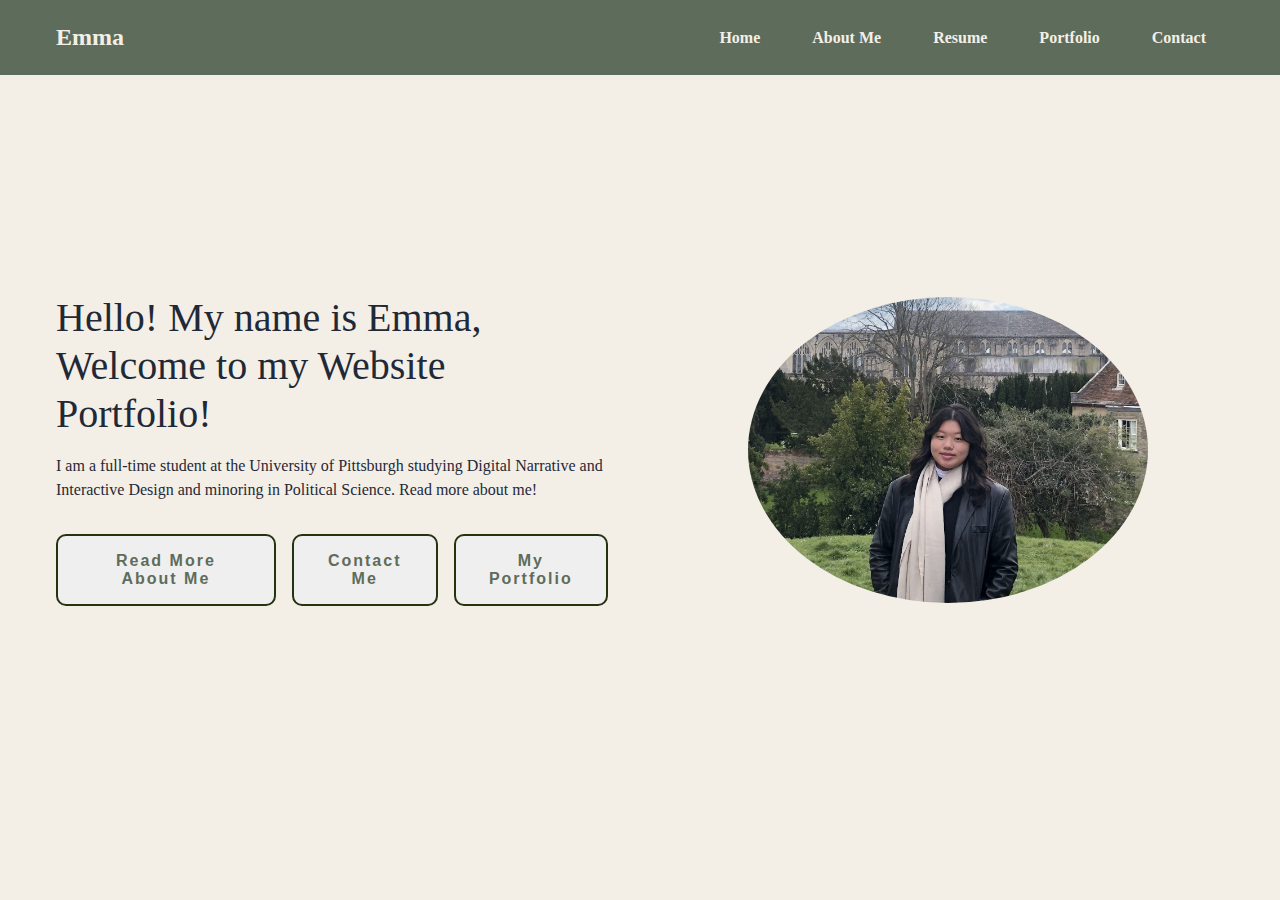
<file: index.html>
<!DOCTYPE html>
<!-- Source: https://github.com/WebDesignMastery/Responsive_Portfolio_10-05-23/blob/main/index.html -->
<html lang='en'>
    <head> 
        <meta charset="UTF-8">
        <meta http-equiv="X-UA-Compatible" content="IE=edge">
        <meta name="viewport" content="width=device-width, initial-scale=1.0">
        <title>Website Portfolio</title>
        <link href="style.css" type="text/css" rel="stylesheet" />
    </head>
        <body>
            <nav><div class="info">
                <div class="logo"><a href="#">Emma</a></div>
                <!-- <label for="check" class="checkbox">
                    <i class="menu"></i>
                </label>
                <input type="checkbox" name="check" id="check"> -->
                <ul>
                    <li><a href="index.html">Home</a></li>
                    <li><a href="about.html">About Me</a></li>
                    <li><a href="resume.html">Resume</a></li>
                    <li><a href="portfolio.html">Portfolio</a></li>
                    <li><a href="contact.html">Contact</a></li>
                </ul>
            </div>
        </nav>
        <section class="section">
            <div class="sectionContainer">
                <div class="content">
                    <h1 class="title">
                        Hello! My name is Emma, Welcome to my Website Portfolio!
                    </h1>
                    <p class="description">
                         I am a full-time student at the University of Pittsburgh studying Digital Narrative and Interactive Design and minoring in Political Science. <a href="about.html">Read more about me!</a>
                    </p>
                    <div class="button">
                        <a href="about.html" class="aboutMe">
                        <button>Read More About Me</button></a>
                        <a href="contact.html" class="contactMe">
                        <button>Contact Me</button></a>
                        <a href="portfolio.html" class="portfolio">
                        <button>My Portfolio</button></a>
                        </div>
                    </div>
                <div class="image">
                    <img src="Images/profile.jpg" alt="profile" />
                </div>
            </div>
        </section>
    </body>
</html>
</file>
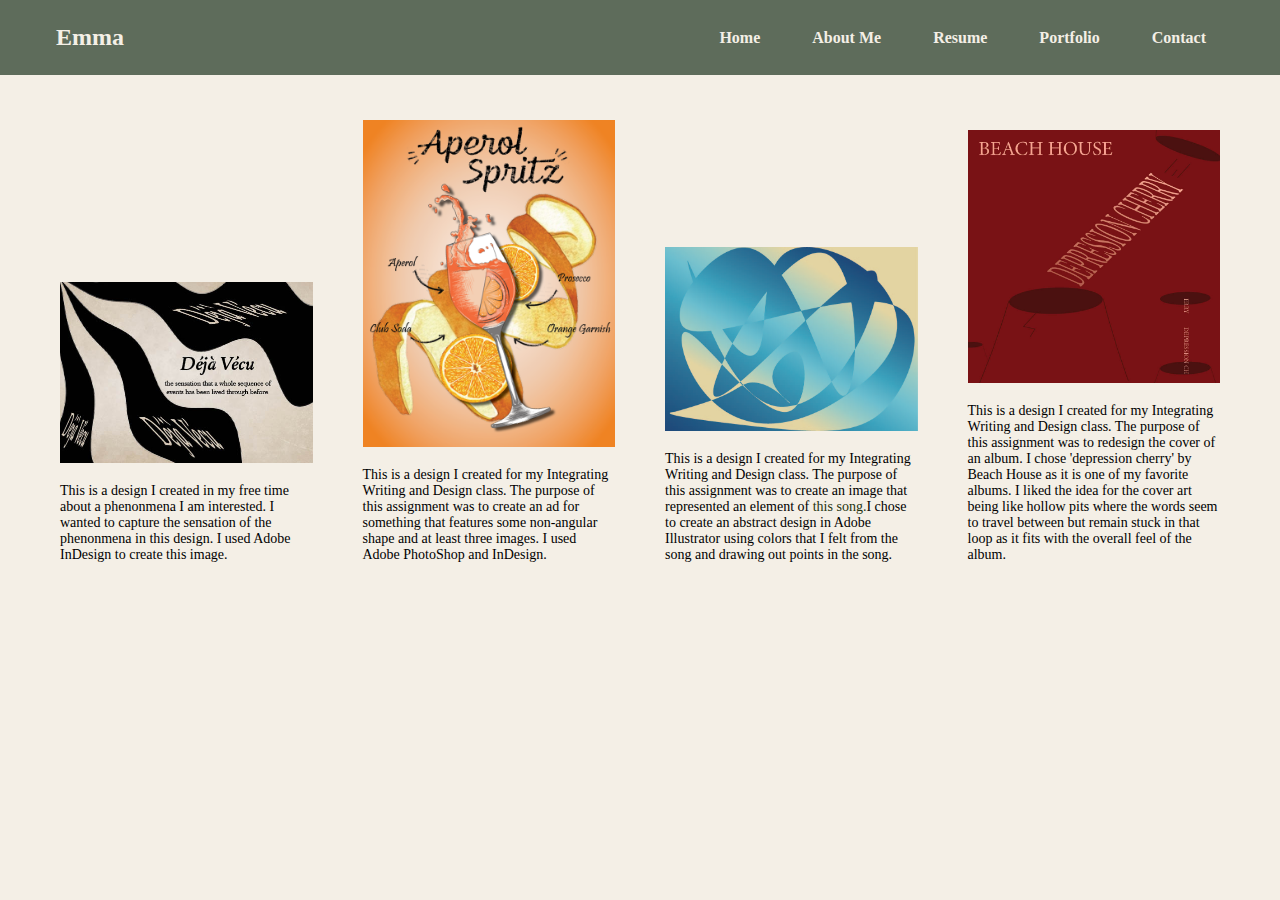
<file: class.html>
<!DOCTYPE html>
<html lang='en'>
    <head>
        <meta charset="UTF-8">
        <meta http-equiv="X-UA-Compatible" content="IE=edge">
        <meta name="viewport" content="width=device-width, initial-scale=1.0">
        <title>Website Portfolio</title>
        <link href="style.css" type="text/css" rel="stylesheet" />
    </head>
        <body>
            <nav><div class="info">
                <div class="logo"><a href="#">Emma</a></div>
                <ul>
                    <li><a href="index.html">Home</a></li>
                    <li><a href="about.html">About Me</a></li>
                    <li><a href="resume.html">Resume</a></li>
                    <li><a href="portfolio.html">Portfolio</a></li>
                    <li><a href="contact.html">Contact</a></li>
                </ul>
            </div>
        </nav>
    <div class="container">
    <div class="designPortfolio">
                <div class="design">
                    <img src="Images/deja.jpg" alt="Image 5">
                    <p>This is a design I created in my free time about a phenonmena I am interested. I wanted to capture the sensation of the phenonmena in this design. I used Adobe InDesign to create this image.</p>
                </div>
                <div class="design">
                    <img src="Images/spritz.png" alt="Image 5">
                    <p>This is a design I created for my Integrating Writing and Design class. The purpose of this assignment was to create an ad for something that features some non-angular shape and at least three images. I used Adobe PhotoShop and InDesign.</p>
                </div>
                <div class="design">
                    <img src="Images/sound.jpg" alt="Image 5">
                    <p>This is a design I created for my Integrating Writing and Design class. The purpose of this assignment was to create an image that represented an element of <a href="https://www.youtube.com/watch?si=kR3G2D2GzLdZgvuY&v=JfWuBNeibNw&feature=youtu.be">this song.</a>I chose to create an abstract design in Adobe Illustrator using colors that I felt from the song and drawing out points in the song.</p>
                </div>
                <div class="design">
                    <img src="Images/album.jpg" alt="Image 5">
                    <p>This is a design I created for my Integrating Writing and Design class. The purpose of this assignment was to redesign the cover of an album. I chose 'depression cherry' by Beach House as it is one of my favorite albums. I liked the idea for the cover art being like hollow pits where the words seem to travel between but remain stuck in that loop as it fits with the overall feel of the album.</p>
            </div>
        </div>
    </body>
</html>
</file>
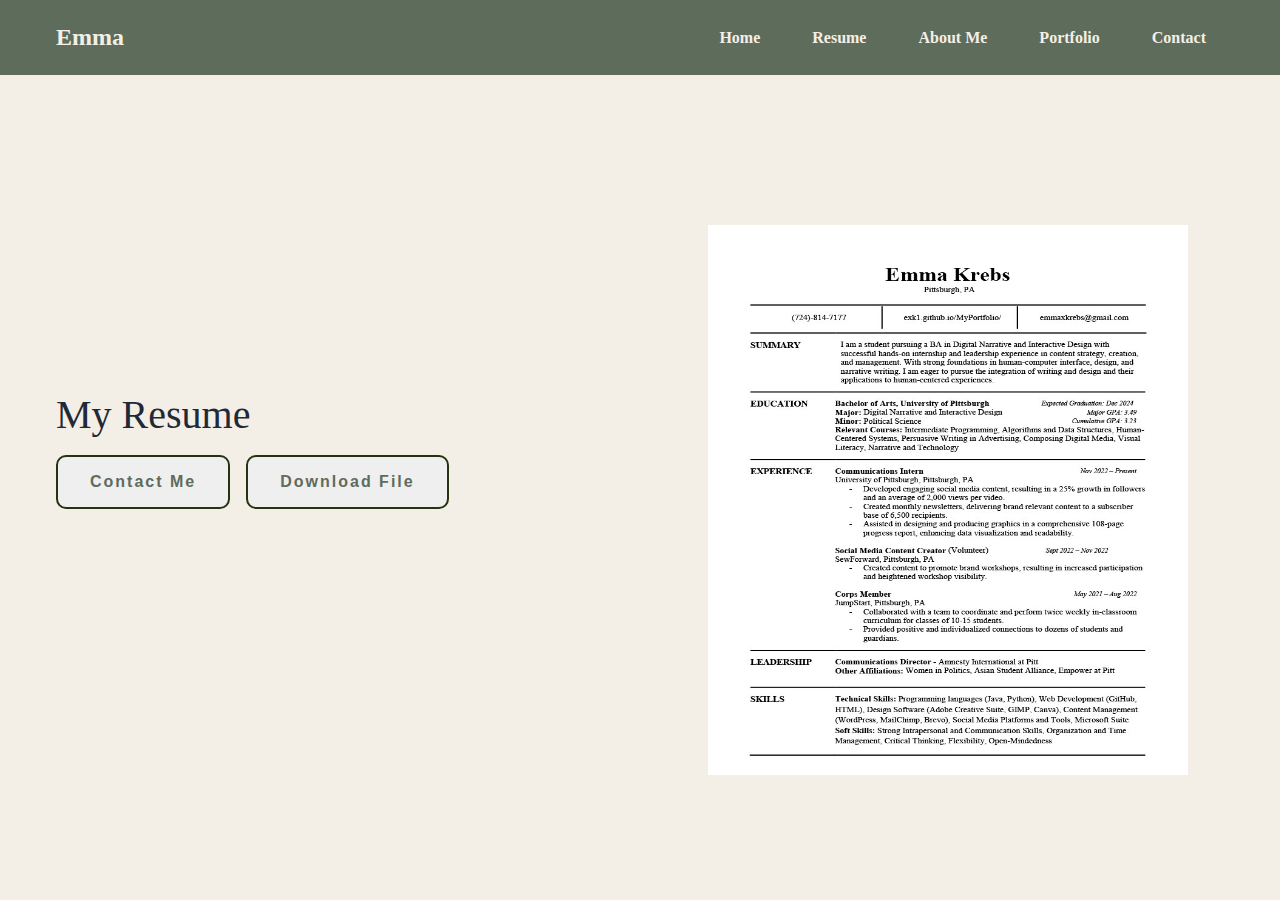
<file: resume.html>
<!-- <!DOCTYPE html>
<html lang='en'>
    <head>
        <meta charset="UTF-8">
        <meta http-equiv="X-UA-Compatible" content="IE=edge">
        <meta name="viewport" content="width=device-width, initial-scale=1.0">
        <title>Website Portfolio</title>
        <link href="style.css" type="text/css" rel="stylesheet" />
    </head>
        <body>
            <nav><div class="info">
                <div class="logo"><a href="#">Emma</a></div>
                <ul>
                    <li><a href="index.html">Home</a></li>
                    <li><a href="resume.html">Resume</a></li>
                    <li><a href="about.html">About Me</a></li>
                    <li><a href="portfolio.html">Portfolio</a></li>
                    <li><a href="contact.html">Contact</a></li>
                </ul>
            </div>
        </nav>
            <section class="section">
                <div class="sectionContainer">
                <div class="content">
                    <h1 class="title">
                        My Resume
                    </h1>
                    <div class="button">
                        <a href="contact.html" class="contactMe">
                        <button>Contact Me</button></a>
                        <a href="EmmaKrebs-Resume.pdf" download="EmmaKrebs-Resume.pdf" class="download">
                        <button>Download File</button>
                        </a>
                        </div>
                    </div>
                <div class="resume">
                    <h2> Emma Krebs </h2>
                    <h3> ABOUT ME </h3>
                    <p> I am a full time student studying Digital Narrative and Interactive Design at the University of Pittsburgh. For over a year I have been the Communications Intern for the University's Office of Sustainability. I previously held the Communications Director Position for the Amnesty International Chapter at my university. </p>
                    <h3>EDUCATION</h3>
                    <h4>University of Pittsburgh - Pittsburgh, Pa <p>Expected Graduation: December 2024</p> </h4>
                    <h4>Major: Bachelor of Arts, Digital Narrative and Interactive Design<br>
Minor: Political Science
<p>Cumulative GPA: 3.23/4.0</p>
Relevant Coursework: <p>Visual Literacy, Human-Centered Systems, Composing Digital Media, Integrating Writing and Design</p></h4>
<h3>WORK EXPERIENCE</h3>
<h4>University of Pittsburgh Office of Sustainability Pittsburgh, Pa <p>Nov 2022 – Present</p></h4>

                </div>
            </div>
        </section>
    </body>
</html> -->
<!DOCTYPE html>
<html lang='en'>
<head>
    <meta charset="UTF-8">
    <meta http-equiv="X-UA-Compatible" content="IE=edge">
    <meta name="viewport" content="width=device-width, initial-scale=1.0">
    <title>Emma Krebs - Resume</title>
    <link href="style.css" type="text/css" rel="stylesheet" />
</head>
<body>
    <nav>
        <div class="info">
            <div class="logo">
                <a href="#">Emma</a>
            </div>
            <ul>
                <li><a href="index.html">Home</a></li>
                <li><a href="resume.html">Resume</a></li>
                <li><a href="about.html">About Me</a></li>
                <li><a href="portfolio.html">Portfolio</a></li>
                <li><a href="contact.html">Contact</a></li>
            </ul>
        </div>
    </nav>
    <section class="section">
        <div class="sectionContainer">
            <div class="content">
                <h1 class="title">My Resume</h1>
                <div class="button">
                    <a href="contact.html" class="contactMe">
                        <button>Contact Me</button>
                    </a>
                    <a href="Krebs Emma Resume.pdf" download="Krebs Emma Resume.pdf" class="download">
                        <button>Download File</button>
                    </a>
                </div>
            </div>
            <div class="resume">
                <img src="Images/myresume.jpg" alt="Resume"/> 
            </div>
        </section>
    </body>
</html>
</file>
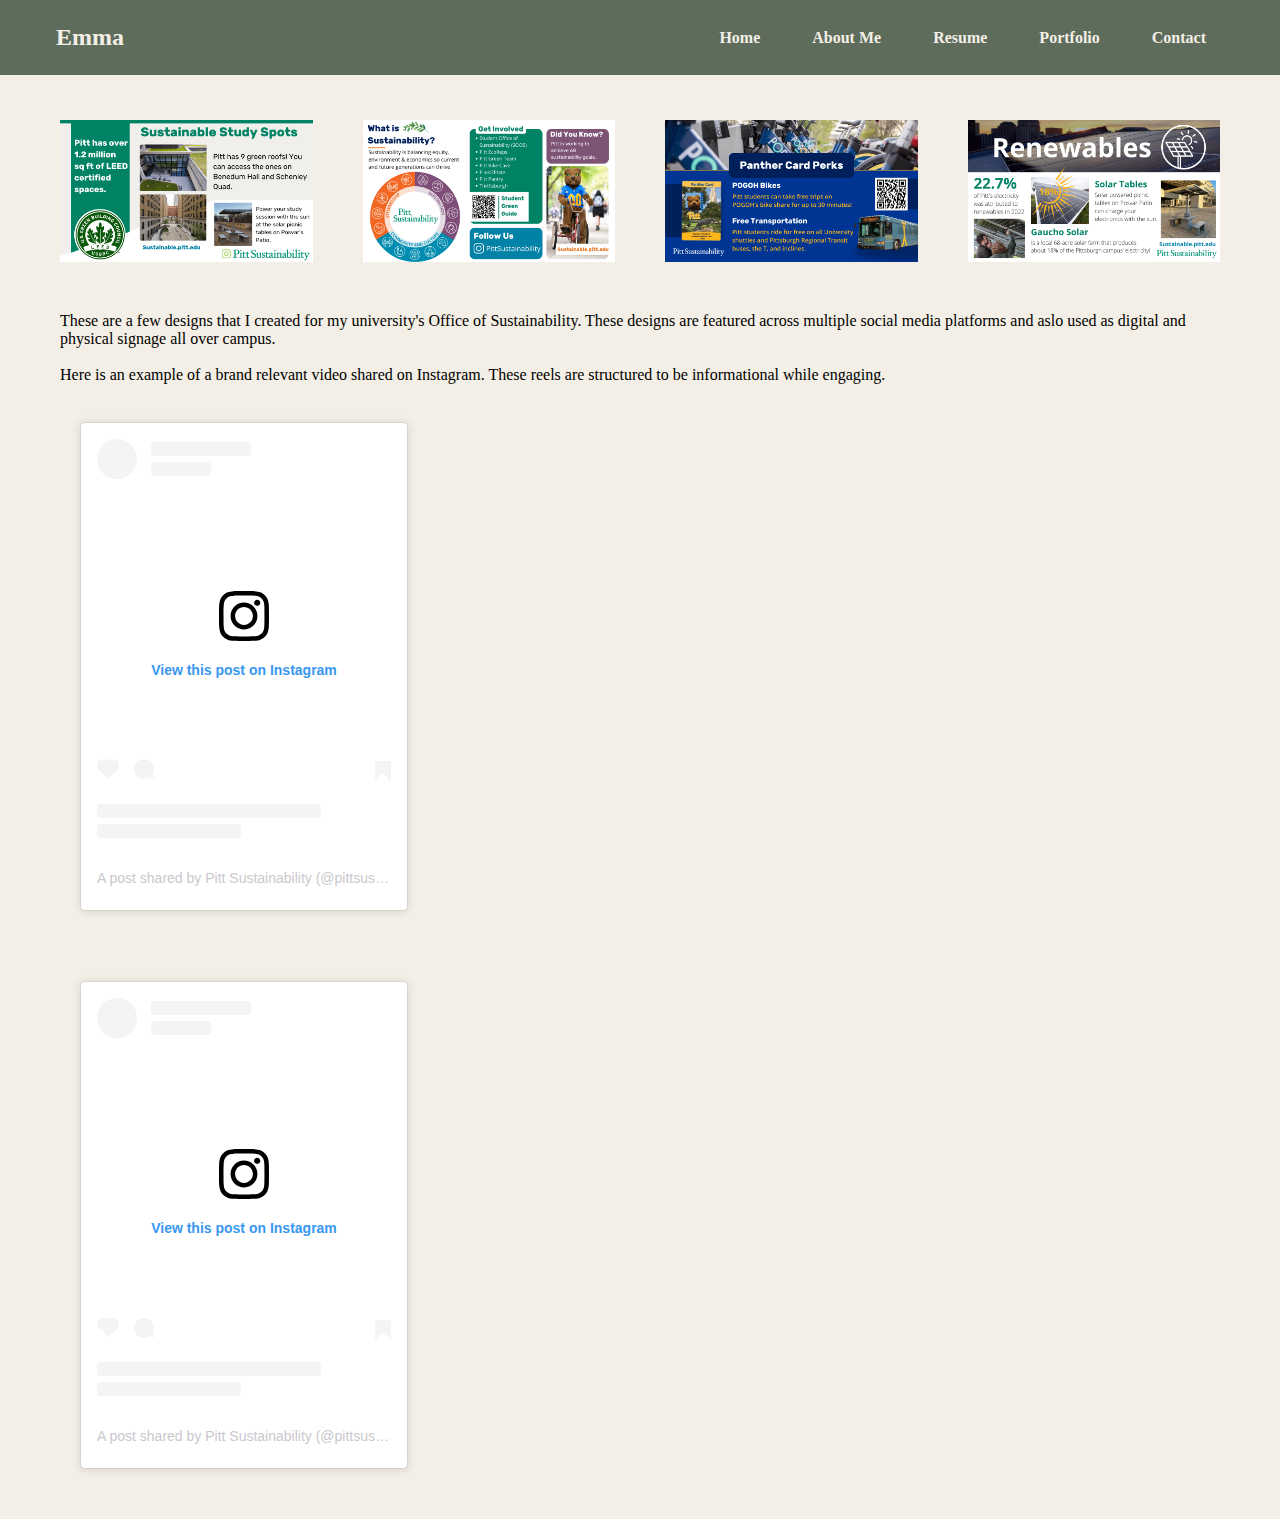
<file: social.html>
<!DOCTYPE html>
<html lang='en'>
    <head>
        <meta charset="UTF-8">
        <meta http-equiv="X-UA-Compatible" content="IE=edge">
        <meta name="viewport" content="width=device-width, initial-scale=1.0">
        <title>Website Portfolio</title>
        <link href="style.css" type="text/css" rel="stylesheet" />
    </head>
        <body>
            <nav><div class="info">
                <div class="logo"><a href="#">Emma</a></div>
                <ul>
                    <li><a href="index.html">Home</a></li>
                    <li><a href="about.html">About Me</a></li>
                    <li><a href="resume.html">Resume</a></li>
                    <li><a href="portfolio.html">Portfolio</a></li>
                    <li><a href="contact.html">Contact</a></li>
                </ul>
            </div>
        </nav>
         <div class="container">
    <div class="designPortfolio">
                <div class="design">
                    <img src="Images/spaces.png" alt="Image 5">
                </div>
                <div class="design">
                    <img src="Images/involved.png" alt="Image 5">
                </div>
                <div class="design">
                    <img src="Images/panther.png" alt="Image 5">
                </div>
                <div class="design">
                    <img src="Images/renewables.png" alt="Image 5">
            </div>
        </div>
        <p>These are a few designs that I created for my university's Office of Sustainability. These designs are featured across multiple social media platforms and aslo used as digital and physical signage all over campus.<br><br> Here is an example of a brand relevant video shared on Instagram. These reels are structured to be informational while engaging.<br><br></p>

        <div class="container">
            <div class="designPortfolio">
                <div class="design">
    <blockquote class="instagram-media" data-instgrm-captioned data-instgrm-permalink="https://www.instagram.com/reel/CxdxNXIvrEj/?utm_source=ig_embed&amp;utm_campaign=loading" data-instgrm-version="14" style=" background:#FFF; border:0; border-radius:3px; box-shadow:0 0 1px 0 rgba(0,0,0,0.5),0 1px 10px 0 rgba(0,0,0,0.15); margin: 1px; max-width:326px; min-width:326px; padding:0; width:99.375%; width:-webkit-calc(100% - 2px); width:calc(100% - 2px);"><div style="padding:16px;"> <a href="https://www.instagram.com/reel/CxdxNXIvrEj/?utm_source=ig_embed&amp;utm_campaign=loading" style=" background:#FFFFFF; line-height:0; padding:0 0; text-align:center; text-decoration:none; width:100%;" target="_blank"> <div style=" display: flex; flex-direction: row; align-items: center;"> <div style="background-color: #F4F4F4; border-radius: 50%; flex-grow: 0; height: 40px; margin-right: 14px; width: 40px;"></div> <div style="display: flex; flex-direction: column; flex-grow: 1; justify-content: center;"> <div style=" background-color: #F4F4F4; border-radius: 4px; flex-grow: 0; height: 14px; margin-bottom: 6px; width: 100px;"></div> <div style=" background-color: #F4F4F4; border-radius: 4px; flex-grow: 0; height: 14px; width: 60px;"></div></div></div><div style="padding: 19% 0;"></div> <div style="display:block; height:50px; margin:0 auto 12px; width:50px;"><svg width="50px" height="50px" viewBox="0 0 60 60" version="1.1" xmlns="https://www.w3.org/2000/svg" xmlns:xlink="https://www.w3.org/1999/xlink"><g stroke="none" stroke-width="1" fill="none" fill-rule="evenodd"><g transform="translate(-511.000000, -20.000000)" fill="#000000"><g><path d="M556.869,30.41 C554.814,30.41 553.148,32.076 553.148,34.131 C553.148,36.186 554.814,37.852 556.869,37.852 C558.924,37.852 560.59,36.186 560.59,34.131 C560.59,32.076 558.924,30.41 556.869,30.41 M541,60.657 C535.114,60.657 530.342,55.887 530.342,50 C530.342,44.114 535.114,39.342 541,39.342 C546.887,39.342 551.658,44.114 551.658,50 C551.658,55.887 546.887,60.657 541,60.657 M541,33.886 C532.1,33.886 524.886,41.1 524.886,50 C524.886,58.899 532.1,66.113 541,66.113 C549.9,66.113 557.115,58.899 557.115,50 C557.115,41.1 549.9,33.886 541,33.886 M565.378,62.101 C565.244,65.022 564.756,66.606 564.346,67.663 C563.803,69.06 563.154,70.057 562.106,71.106 C561.058,72.155 560.06,72.803 558.662,73.347 C557.607,73.757 556.021,74.244 553.102,74.378 C549.944,74.521 548.997,74.552 541,74.552 C533.003,74.552 532.056,74.521 528.898,74.378 C525.979,74.244 524.393,73.757 523.338,73.347 C521.94,72.803 520.942,72.155 519.894,71.106 C518.846,70.057 518.197,69.06 517.654,67.663 C517.244,66.606 516.755,65.022 516.623,62.101 C516.479,58.943 516.448,57.996 516.448,50 C516.448,42.003 516.479,41.056 516.623,37.899 C516.755,34.978 517.244,33.391 517.654,32.338 C518.197,30.938 518.846,29.942 519.894,28.894 C520.942,27.846 521.94,27.196 523.338,26.654 C524.393,26.244 525.979,25.756 528.898,25.623 C532.057,25.479 533.004,25.448 541,25.448 C548.997,25.448 549.943,25.479 553.102,25.623 C556.021,25.756 557.607,26.244 558.662,26.654 C560.06,27.196 561.058,27.846 562.106,28.894 C563.154,29.942 563.803,30.938 564.346,32.338 C564.756,33.391 565.244,34.978 565.378,37.899 C565.522,41.056 565.552,42.003 565.552,50 C565.552,57.996 565.522,58.943 565.378,62.101 M570.82,37.631 C570.674,34.438 570.167,32.258 569.425,30.349 C568.659,28.377 567.633,26.702 565.965,25.035 C564.297,23.368 562.623,22.342 560.652,21.575 C558.743,20.834 556.562,20.326 553.369,20.18 C550.169,20.033 549.148,20 541,20 C532.853,20 531.831,20.033 528.631,20.18 C525.438,20.326 523.257,20.834 521.349,21.575 C519.376,22.342 517.703,23.368 516.035,25.035 C514.368,26.702 513.342,28.377 512.574,30.349 C511.834,32.258 511.326,34.438 511.181,37.631 C511.035,40.831 511,41.851 511,50 C511,58.147 511.035,59.17 511.181,62.369 C511.326,65.562 511.834,67.743 512.574,69.651 C513.342,71.625 514.368,73.296 516.035,74.965 C517.703,76.634 519.376,77.658 521.349,78.425 C523.257,79.167 525.438,79.673 528.631,79.82 C531.831,79.965 532.853,80.001 541,80.001 C549.148,80.001 550.169,79.965 553.369,79.82 C556.562,79.673 558.743,79.167 560.652,78.425 C562.623,77.658 564.297,76.634 565.965,74.965 C567.633,73.296 568.659,71.625 569.425,69.651 C570.167,67.743 570.674,65.562 570.82,62.369 C570.966,59.17 571,58.147 571,50 C571,41.851 570.966,40.831 570.82,37.631"></path></g></g></g></svg></div><div style="padding-top: 8px;"> <div style=" color:#3897f0; font-family:Arial,sans-serif; font-size:14px; font-style:normal; font-weight:550; line-height:18px;">View this post on Instagram</div></div><div style="padding: 12.5% 0;"></div> <div style="display: flex; flex-direction: row; margin-bottom: 14px; align-items: center;"><div> <div style="background-color: #F4F4F4; border-radius: 50%; height: 12.5px; width: 12.5px; transform: translateX(0px) translateY(7px);"></div> <div style="background-color: #F4F4F4; height: 12.5px; transform: rotate(-45deg) translateX(3px) translateY(1px); width: 12.5px; flex-grow: 0; margin-right: 14px; margin-left: 2px;"></div> <div style="background-color: #F4F4F4; border-radius: 50%; height: 12.5px; width: 12.5px; transform: translateX(9px) translateY(-18px);"></div></div><div style="margin-left: 8px;"> <div style=" background-color: #F4F4F4; border-radius: 50%; flex-grow: 0; height: 20px; width: 20px;"></div> <div style=" width: 0; height: 0; border-top: 2px solid transparent; border-left: 6px solid #f4f4f4; border-bottom: 2px solid transparent; transform: translateX(16px) translateY(-4px) rotate(30deg)"></div></div><div style="margin-left: auto;"> <div style=" width: 0px; border-top: 8px solid #F4F4F4; border-right: 8px solid transparent; transform: translateY(16px);"></div> <div style=" background-color: #F4F4F4; flex-grow: 0; height: 12px; width: 16px; transform: translateY(-4px);"></div> <div style=" width: 0; height: 0; border-top: 8px solid #F4F4F4; border-left: 8px solid transparent; transform: translateY(-4px) translateX(8px);"></div></div></div> <div style="display: flex; flex-direction: column; flex-grow: 1; justify-content: center; margin-bottom: 24px;"> <div style=" background-color: #F4F4F4; border-radius: 4px; flex-grow: 0; height: 14px; margin-bottom: 6px; width: 224px;"></div> <div style=" background-color: #F4F4F4; border-radius: 4px; flex-grow: 0; height: 14px; width: 144px;"></div></div></a><p style=" color:#c9c8cd; font-family:Arial,sans-serif; font-size:14px; line-height:17px; margin-bottom:0; margin-top:8px; overflow:hidden; padding:8px 0 7px; text-align:center; text-overflow:ellipsis; white-space:nowrap;"><a href="https://www.instagram.com/reel/CxdxNXIvrEj/?utm_source=ig_embed&amp;utm_campaign=loading" style=" color:#c9c8cd; font-family:Arial,sans-serif; font-size:14px; font-style:normal; font-weight:normal; line-height:17px; text-decoration:none;" target="_blank">A post shared by Pitt Sustainability (@pittsustainability)</a></p></div></blockquote> <script async src="//www.instagram.com/embed.js"></script>
</div>
</div>
<div class="designPortfolio">
    <div class="design">
    <blockquote class="instagram-media" data-instgrm-captioned data-instgrm-permalink="https://www.instagram.com/reel/CwfYlwLNbXa/?utm_source=ig_embed&amp;utm_campaign=loading" data-instgrm-version="14" style=" background:#FFF; border:0; border-radius:3px; box-shadow:0 0 1px 0 rgba(0,0,0,0.5),0 1px 10px 0 rgba(0,0,0,0.15); margin: 1px; max-width:326px; min-width:326px; padding:0; width:99.375%; width:-webkit-calc(100% - 2px); width:calc(100% - 2px);"><div style="padding:16px;"> <a href="https://www.instagram.com/reel/CwfYlwLNbXa/?utm_source=ig_embed&amp;utm_campaign=loading" style=" background:#FFFFFF; line-height:0; padding:0 0; text-align:center; text-decoration:none; width:100%;" target="_blank"> <div style=" display: flex; flex-direction: row; align-items: center;"> <div style="background-color: #F4F4F4; border-radius: 50%; flex-grow: 0; height: 40px; margin-right: 14px; width: 40px;"></div> <div style="display: flex; flex-direction: column; flex-grow: 1; justify-content: center;"> <div style=" background-color: #F4F4F4; border-radius: 4px; flex-grow: 0; height: 14px; margin-bottom: 6px; width: 100px;"></div> <div style=" background-color: #F4F4F4; border-radius: 4px; flex-grow: 0; height: 14px; width: 60px;"></div></div></div><div style="padding: 19% 0;"></div> <div style="display:block; height:50px; margin:0 auto 12px; width:50px;"><svg width="50px" height="50px" viewBox="0 0 60 60" version="1.1" xmlns="https://www.w3.org/2000/svg" xmlns:xlink="https://www.w3.org/1999/xlink"><g stroke="none" stroke-width="1" fill="none" fill-rule="evenodd"><g transform="translate(-511.000000, -20.000000)" fill="#000000"><g><path d="M556.869,30.41 C554.814,30.41 553.148,32.076 553.148,34.131 C553.148,36.186 554.814,37.852 556.869,37.852 C558.924,37.852 560.59,36.186 560.59,34.131 C560.59,32.076 558.924,30.41 556.869,30.41 M541,60.657 C535.114,60.657 530.342,55.887 530.342,50 C530.342,44.114 535.114,39.342 541,39.342 C546.887,39.342 551.658,44.114 551.658,50 C551.658,55.887 546.887,60.657 541,60.657 M541,33.886 C532.1,33.886 524.886,41.1 524.886,50 C524.886,58.899 532.1,66.113 541,66.113 C549.9,66.113 557.115,58.899 557.115,50 C557.115,41.1 549.9,33.886 541,33.886 M565.378,62.101 C565.244,65.022 564.756,66.606 564.346,67.663 C563.803,69.06 563.154,70.057 562.106,71.106 C561.058,72.155 560.06,72.803 558.662,73.347 C557.607,73.757 556.021,74.244 553.102,74.378 C549.944,74.521 548.997,74.552 541,74.552 C533.003,74.552 532.056,74.521 528.898,74.378 C525.979,74.244 524.393,73.757 523.338,73.347 C521.94,72.803 520.942,72.155 519.894,71.106 C518.846,70.057 518.197,69.06 517.654,67.663 C517.244,66.606 516.755,65.022 516.623,62.101 C516.479,58.943 516.448,57.996 516.448,50 C516.448,42.003 516.479,41.056 516.623,37.899 C516.755,34.978 517.244,33.391 517.654,32.338 C518.197,30.938 518.846,29.942 519.894,28.894 C520.942,27.846 521.94,27.196 523.338,26.654 C524.393,26.244 525.979,25.756 528.898,25.623 C532.057,25.479 533.004,25.448 541,25.448 C548.997,25.448 549.943,25.479 553.102,25.623 C556.021,25.756 557.607,26.244 558.662,26.654 C560.06,27.196 561.058,27.846 562.106,28.894 C563.154,29.942 563.803,30.938 564.346,32.338 C564.756,33.391 565.244,34.978 565.378,37.899 C565.522,41.056 565.552,42.003 565.552,50 C565.552,57.996 565.522,58.943 565.378,62.101 M570.82,37.631 C570.674,34.438 570.167,32.258 569.425,30.349 C568.659,28.377 567.633,26.702 565.965,25.035 C564.297,23.368 562.623,22.342 560.652,21.575 C558.743,20.834 556.562,20.326 553.369,20.18 C550.169,20.033 549.148,20 541,20 C532.853,20 531.831,20.033 528.631,20.18 C525.438,20.326 523.257,20.834 521.349,21.575 C519.376,22.342 517.703,23.368 516.035,25.035 C514.368,26.702 513.342,28.377 512.574,30.349 C511.834,32.258 511.326,34.438 511.181,37.631 C511.035,40.831 511,41.851 511,50 C511,58.147 511.035,59.17 511.181,62.369 C511.326,65.562 511.834,67.743 512.574,69.651 C513.342,71.625 514.368,73.296 516.035,74.965 C517.703,76.634 519.376,77.658 521.349,78.425 C523.257,79.167 525.438,79.673 528.631,79.82 C531.831,79.965 532.853,80.001 541,80.001 C549.148,80.001 550.169,79.965 553.369,79.82 C556.562,79.673 558.743,79.167 560.652,78.425 C562.623,77.658 564.297,76.634 565.965,74.965 C567.633,73.296 568.659,71.625 569.425,69.651 C570.167,67.743 570.674,65.562 570.82,62.369 C570.966,59.17 571,58.147 571,50 C571,41.851 570.966,40.831 570.82,37.631"></path></g></g></g></svg></div><div style="padding-top: 8px;"> <div style=" color:#3897f0; font-family:Arial,sans-serif; font-size:14px; font-style:normal; font-weight:550; line-height:18px;">View this post on Instagram</div></div><div style="padding: 12.5% 0;"></div> <div style="display: flex; flex-direction: row; margin-bottom: 14px; align-items: center;"><div> <div style="background-color: #F4F4F4; border-radius: 50%; height: 12.5px; width: 12.5px; transform: translateX(0px) translateY(7px);"></div> <div style="background-color: #F4F4F4; height: 12.5px; transform: rotate(-45deg) translateX(3px) translateY(1px); width: 12.5px; flex-grow: 0; margin-right: 14px; margin-left: 2px;"></div> <div style="background-color: #F4F4F4; border-radius: 50%; height: 12.5px; width: 12.5px; transform: translateX(9px) translateY(-18px);"></div></div><div style="margin-left: 8px;"> <div style=" background-color: #F4F4F4; border-radius: 50%; flex-grow: 0; height: 20px; width: 20px;"></div> <div style=" width: 0; height: 0; border-top: 2px solid transparent; border-left: 6px solid #f4f4f4; border-bottom: 2px solid transparent; transform: translateX(16px) translateY(-4px) rotate(30deg)"></div></div><div style="margin-left: auto;"> <div style=" width: 0px; border-top: 8px solid #F4F4F4; border-right: 8px solid transparent; transform: translateY(16px);"></div> <div style=" background-color: #F4F4F4; flex-grow: 0; height: 12px; width: 16px; transform: translateY(-4px);"></div> <div style=" width: 0; height: 0; border-top: 8px solid #F4F4F4; border-left: 8px solid transparent; transform: translateY(-4px) translateX(8px);"></div></div></div> <div style="display: flex; flex-direction: column; flex-grow: 1; justify-content: center; margin-bottom: 24px;"> <div style=" background-color: #F4F4F4; border-radius: 4px; flex-grow: 0; height: 14px; margin-bottom: 6px; width: 224px;"></div> <div style=" background-color: #F4F4F4; border-radius: 4px; flex-grow: 0; height: 14px; width: 144px;"></div></div></a><p style=" color:#c9c8cd; font-family:Arial,sans-serif; font-size:14px; line-height:17px; margin-bottom:0; margin-top:8px; overflow:hidden; padding:8px 0 7px; text-align:center; text-overflow:ellipsis; white-space:nowrap;"><a href="https://www.instagram.com/reel/CwfYlwLNbXa/?utm_source=ig_embed&amp;utm_campaign=loading" style=" color:#c9c8cd; font-family:Arial,sans-serif; font-size:14px; font-style:normal; font-weight:normal; line-height:17px; text-decoration:none;" target="_blank">A post shared by Pitt Sustainability (@pittsustainability)</a></p></div></blockquote> <script async src="//www.instagram.com/embed.js"></script>
        </div>
    </div>
    </div>
    </body>
</html>
</file>
<file: style.css>
:root {
  --max-width: 1200px;
}

/* Common Styles */
* {
  padding: 0;
  margin: 0;
  box-sizing: border-box;
}

a {
  text-decoration: none;
}

/* Body */
body {
  background-color: #f4efe6;
}

/* Navigation */
nav {
  width: 100%;
  position: fixed;
  top: 0;
  left: 0;
  background-color: #5e6c5b;
  z-index: 99;
}

.info {
  max-width: var(--max-width);
  margin: auto;
  padding: 1.5rem 1rem;
  display: flex;
  align-items: center;
  justify-content: space-between;
}

nav .logo a {
  font-size: 1.5rem;
  font-weight: 600;
  color: #f4efe6;
  transition: 0.3s;
}

nav .logo a:hover {
  color: #25330f;
}

nav .checkbox {
  display: none;
}

nav input {
  display: none;
}

nav .checkbox i {
  font-size: 2rem;
  color: #4B3F72;
  cursor: pointer;
}

ul {
  display: flex;
  align-items: center;
  gap: 1rem;
  list-style: none;
  transition: left 0.3s;
}

ul li a {
  padding: 0.5rem 1rem;
  border: 2px solid transparent;
  text-decoration: none;
  font-weight: 600;
  color: #f4efe6;
  transition: 0.3s;
}

ul li a:hover {
  border-bottom-color: #fefcf6;
  color: #fefcf6;
}

/* Sections */
.section {
  background-color: #f4efe6;
}

.sectionContainer {
  min-height: 100vh;
  max-width: var(--max-width);
  margin: auto;
  padding: 1rem;
  display: grid;
  grid-template-columns: repeat(2, 1fr);
  gap: 4rem;
}

/* Content */
.content {
  display: flex;
  flex-direction: column;
  justify-content: center;
}

.title, .ptitle {
  font-size: 2.5rem;
  font-weight: 400;
  line-height: 3rem;
  color: #1f2937;
  margin-bottom: 1rem;
}

.description {
  line-height: 1.5rem;
  color: #1f2937;
  margin-bottom: 2rem;
}

.description a {
  color: #1f2937;
  transition: 0.3s;
}

.description:hover a {
  color: #d6e0e2;
}

.button {
  display: flex;
  gap: 1rem;
}

.button button {
  font-size: 1rem;
  font-weight: 600;
  letter-spacing: 2px;
  padding: 1rem 2rem;
  outline: none;
  border: 2px solid #25330f;
  border-radius: 10px;
  transition: 0.3s;
  cursor: pointer;
}

/* Specific Sections */
.contactMe button,
.portfolio button,
.aboutMe button,
.download button {
  color: #5e6c5b;
}

.contactMe:hover button,
.portfolio:hover button,
.aboutMe:hover button,
.download:hover button {
  background-color: #25330f;
  color: #faf5ff;
}

/* Image */
.image {
  display: grid;
  place-items: center;
}

.image img {
  width: min(25rem, 90%);
  border-radius: 100%;
}

/* Resume Section */
.resume {
  display: grid;
  place-items: center;
}

.resume img {
  width: min(30rem, 95%);
}

@media (min-width: 750px) {
  .resume img {
    height: 550px;
    margin-top: 100px;
  }
}

@media (max-width: 750px) {
  nav .checkbox {
    display: block;
  }

  ul {
    position: absolute;
    width: 100%;
    height: calc(100vh - 85px);
    left: -100%;
    top: 85px;
    background-color: #faf5ff;
    justify-content: left;
    gap: 3rem;
  }

  nav #check:checked ~ ul {
    left: 0;
  }

  ul li a {
    font-size: 1.25rem;
  }

  .sectionContainer {
    padding: 10rem 1rem 5rem 1rem;
    text-align: left;
    grid-template-columns: repeat(1, 1fr);
  }

  .image {
    grid-area: 1/1/2/2;
  }

  .button {
    margin: auto;
  }

  .resume {
    grid-area: 1/1/2/2;
  }
}

/* Gallery*/
.Gallery{
  width: 80%;
  margin: auto;
  text-align: center;
  padding-top: 50px;
  padding-bottom: 50px;
  padding-left: 100px;
  padding-right: 100px;
  background-color: #5e6c5b;
  border-radius: 10px;
}
.Gallery h1{
  color: #ffffff;
}
.Gallery-col{
  flex-basis: 32%;
  border-radius: 10px;
  margin-bottom: 30px;
  position:relative;
  overflow: hidden;
  cursor: pointer;
}
.Gallery-col img{
  width: 100%;
  display: block;
}
.layer{
  background: transparent;
  height: 100%;
  width: 100%;
  position: absolute;
  top: 0;
  left: 0;
  transition: 0.5s;
}
.layer:hover{
  background: #25330f;
}
.layer h3{
  width: 100%;
  font-weight: 500;
  font-size: 20px;
  bottom: 0;
  left: 50%;
  transform: translateX(-50%);
  position: absolute;
  opacity: 0;
  transition: 0.5s;
}
.layer:hover h3{
  bottom: 49%;
  opacity: 1;
}
.row{
  margin: 5%;
  display: flex;
  justify-content: space-between;
}
.layer a{
  width: 100%;
  font-weight: 500;
  color: #ffffff;
  font-size: 20px;
  bottom: 0;
  left: 50%;
  transform: translateX(-50%);
  position: absolute;
  opacity: 0;
  transition: 0.5s;
  text-decoration: none;
}
.layer:hover a{
  bottom: 49%;
  opacity: 1;
}

/* About Section */
.aboutSection {
  min-height: 100vh;
  max-width: var(--max-width);
  margin: auto;
  padding: 1rem;
  display: grid;
  grid-template-columns: repeat(1, 1fr);
  gap: 4rem;
}

.aboutContent {
  display: flex;
  flex-direction: column;
  justify-content: center;
  margin-top: 100px;
}

.titleC {
  font-size: 2.5rem;
  font-weight: 400;
  line-height: 3rem;
  color: #1f2937;
  margin-bottom: 1rem;
}

.descriptionC {
  line-height: 1.5rem;
  color: #1f2937;
  margin-bottom: 2rem;
}

/* Contact Section */
.contactPage {
  display: grid;
  grid-template-columns: 1fr 1fr;
  gap: 2rem;
  margin-top: 65px;
  margin-bottom: 100px;
}

.pic img {
  width: 100%;
  max-width: 100%;
  border-radius: 10px;
}

.contactSquare {
  display: flex;
  flex-direction: column;
  justify-content: center;
  align-items: center;
  background-color: #25330f;
  border-radius: 10px;
}

.contactSquare h1 {
  margin-bottom: 40px;
  color: #faf5ff;
}

.email button,
.LinkedIn button,
.phone button {
  border: 2px solid #faf5ff;
  background-color: #5e6c5b;
  color: #faf5ff;
}

.email:hover button,
.LinkedIn:hover button,
.phone:hover button {
  background-color: #faf5ff;
  color: #1f2937;
}

.container {
  max-width: var(--max-width);
  padding: 0 20px;
  margin: 0 auto;
}

/* Portfolio Section */
.designPortfolio {
  display: grid;
  grid-template-columns: repeat(auto-fill, minmax(200px, 1fr));
  grid-gap: 50px;
  padding-top: 20px;
  padding-bottom: 20px;
  padding-bottom: 50px;
}

.design {
  width: 100%;
  display: flex;
  flex-direction: column;
  justify-content: flex-end;
}

.design img {
  max-width: 100%;
  height: auto;
  border-radius: 0;
  margin-top: 100px;
}

.design p {
  margin-top: 20px; 
  font-size: 14px; 
}

.design a {
  color: #25330f;
  transition: 0.3s;
}

.design:hover a {
  color: #d6e0e2;
}
</file>
